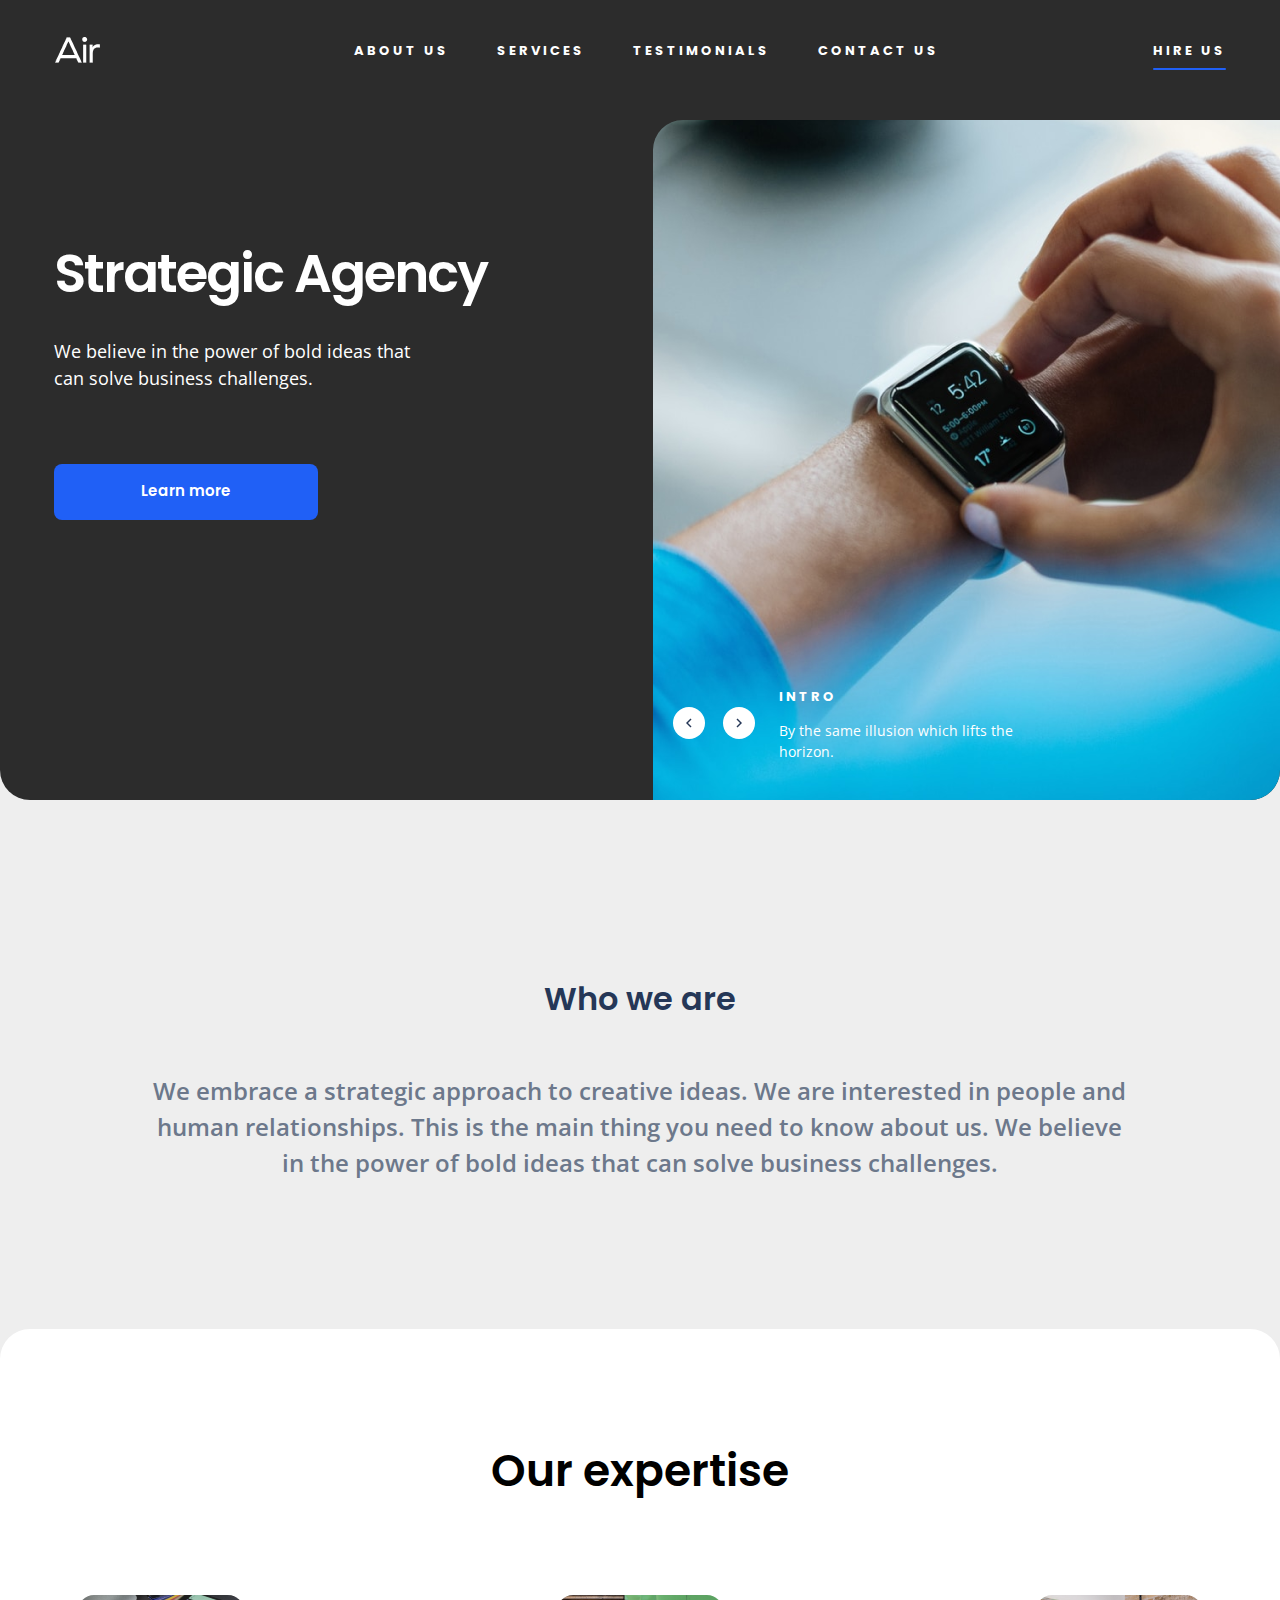
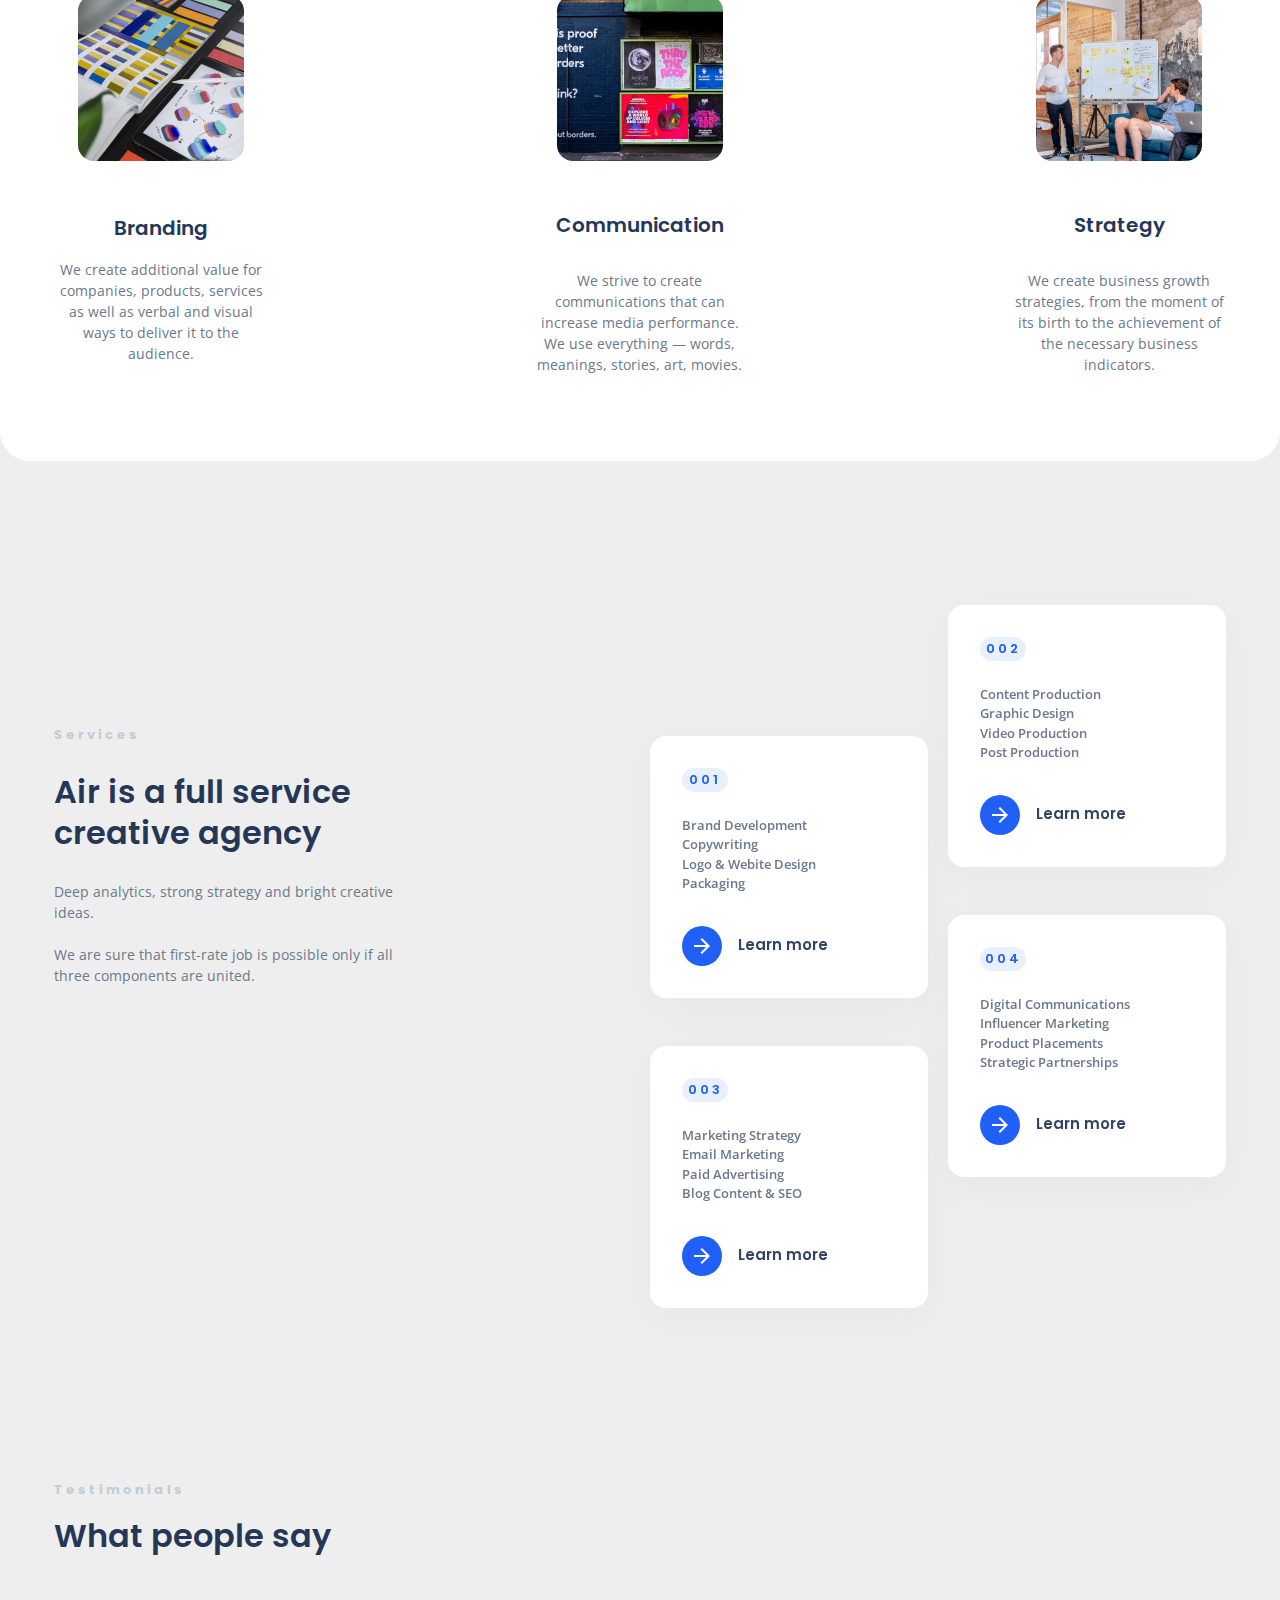
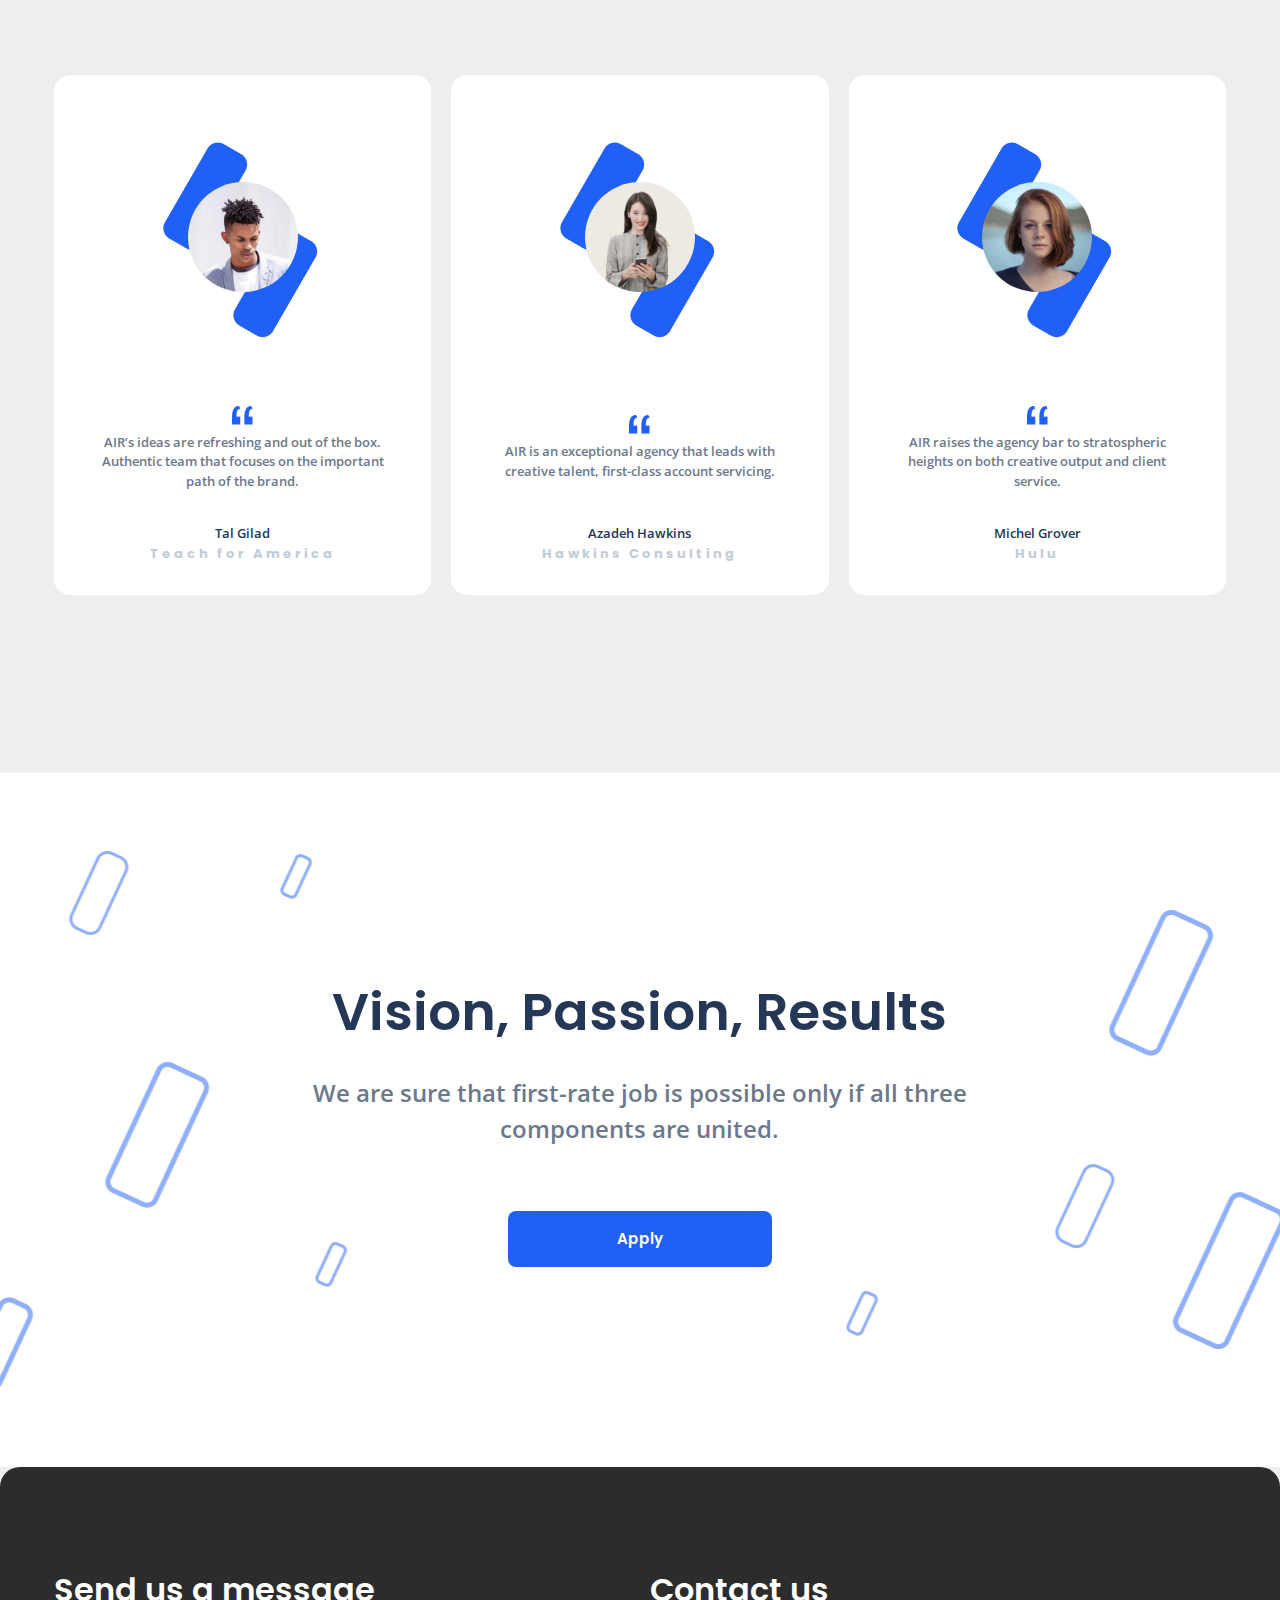
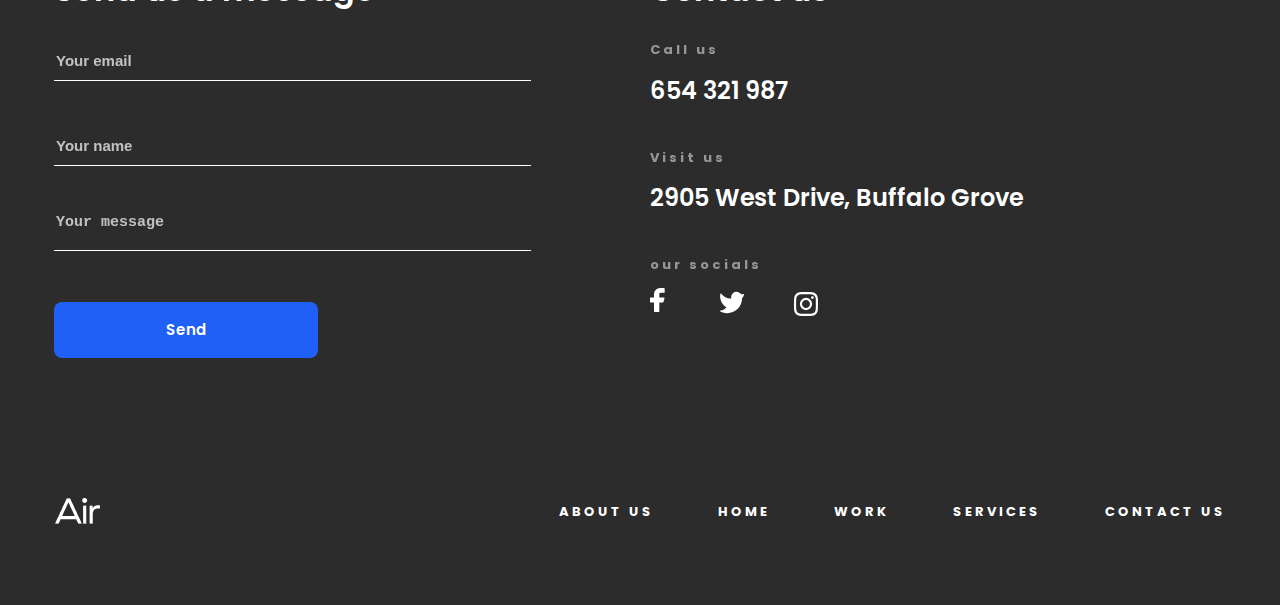
<file: index.html>
<!doctype html><html lang="en" class="page"><head><meta charset="utf-8"><meta name="viewport" content="width=device-width, initial-scale=1.0"><title>Air</title><link rel="icon" href="dia-logo.9a5f7fc6.svg"><link rel="stylesheet" href="index.fa84873c.css"><link rel="preconnect" href="https://fonts.googleapis.com"><link rel="preconnect" href="https://fonts.gstatic.com" crossorigin><link href="https://fonts.googleapis.com/css2?family=Open+Sans:ital,wdth,wght@0,75..100,300..800;1,75..100,300..800&family=Poppins:ital,wght@0,100;0,200;0,300;0,400;0,500;0,600;0,700;0,800;0,900;1,100;1,200;1,300;1,400;1,500;1,600;1,700;1,800;1,900&display=swap" rel="stylesheet"><script src="index.11cfbc3c.js"></script></head><body> <header class="header">  <div class="container"> <div class="nav__wrapper"> <div class="nav__logo"> <a href="#"> <img src="air-logo.614583c3.png" alt="logo" class="nav__logo"> </a> </div> <nav class="nav"> <a href="#burger-menu" class="nav__burger-menu"> <img src="burger-menu.7fc0b0da.png" alt="burger menu"> </a> <ul class="nav__burger-menu-list" id="burger-menu"> <li class="nav__burger-menu-item"> <a href="#about-us" class="nav__burger-menu-link"> <p>About us</p> </a> </li> <li class="nav__burger-menu-item"> <a href="#service" class="nav__burger-menu-link"> <p>Services</p> </a> </li> <li class="nav__burger-menu-item"> <a href="#testimonials" class="nav__burger-menu-link"> <p>Testimonials</p> </a> </li> <li class="nav__burger-menu-item"> <a href="#contact-us" class="nav__burger-menu-link"> <p>Contact Us</p> </a> </li> <li class="nav__burger-menu-item nav__burger-menu-item--close"> <a href="#" class="nav__burger-menu-link nav__burger-menu-link--close"> x </a> </li> </ul> <ul class="nav__list"> <li class="nav__item"> <a href="#about-us" class="nav__link"> About us </a> </li> <li class="nav__item"> <a href="#service" class="nav__link"> Services </a> </li> <li class="nav__item"> <a href="#testimonials" class="nav__link"> Testimonials </a> </li> <li class="nav__item"> <a href="#contact-us" class="nav__link"> Contact Us </a> </li> </ul> </nav> <div class="nav__item--hire-us"> <a href="#contact-us" class="nav__link"> Hire us </a> </div> </div> <div class="header__information"> <h1 class="header__information-title">Strategic Agency</h1> <h2 class="header__information-text">We believe in the power of bold ideas that can solve business challenges.</h2> <button class="header__information-learn-more">Learn more</button> </div> </div> <div class="header__photo-block"> <img src="header-hand-watch.aedf5fd1.png" alt="hand watch" class="header__photo">  <div class="header__photo-change"> <div class="header__photo-change--wrapper"> <a href="#" class="header__photo-change--decoration header__photo-change--left"> <img src="arrow-left.c75def4f.png" alt="previous photo"> </a> <a href="#" class="header__photo-change--decoration header__photo-change--right"> <img src="arrow-right.9a6ae44f.png" alt="next photo"> </a> </div> <div class="header__photo-change--text"> <h3>Intro</h3> <p>By the same illusion which lifts the <br>horizon.</p> </div> </div> </div>  </header> <main class="main">  <div class="container"> <section class="about-us" id="about-us"> <div class="about-us__title"> <h2>Who we are</h2> </div> <div class="about-us__information"> We embrace a strategic approach to creative ideas. We are interested in people and human relationships. This is the main thing you need to know about us. We believe in the power of bold ideas that can solve business challenges. </div> </section> </div>   <section class="our-expertise__wrapper" id="our-expertise"> <div class="container"> <h2 class="our-expertise"> Our expertise </h2> <div class="our-expertise__category"> <article class="our-expertise__category--align-left our-expertise__category--wrapper"> <div class="our-expertise__category--photo"> <img src="image%201.4369e85d.png" alt="image 1"> </div> <h3 class="our-expertise__category--title"> Branding </h3> <div class="our-expertise__category--information"> We create additional value for companies, products, services as well as verbal and visual ways to deliver it to the audience. </div> </article> <article class="our-expertise__category--wrapper"> <div class="our-expertise__category--photo"> <img src="image%202.5ef04792.png" alt="image 2"> </div> <h2 class="our-expertise__category--title"> Communication </h2> <h3 class="our-expertise__category--information"> We strive to create communications that can increase media performance. We use everything — words, meanings, stories, art, movies. </h3> </article> <article class="our-expertise__category--align-right our-expertise__category--wrapper"> <div class="our-expertise__category--photo"> <img src="image%203.36dde95e.png" alt="image 1"> </div> <h2 class="our-expertise__category--title"> Strategy </h2> <h3 class="our-expertise__category--information"> We create business growth strategies, from the moment of its birth to the achievement of the necessary business indicators. </h3> </article> </div> </div> </section>   <div class="container"> <section class="service" id="service"> <div class="service__title--column"> <p>Services</p> <h2 class="service__title"> Air is a full service creative agency </h2> <div class="service__information"> Deep analytics, strong strategy and bright creative ideas.<br><br> We are sure that first-rate job is possible only if all three components are united. </div> </div> <div class="service--items-subgrid"> <div class="service__item-1"> <div class="service__item--number"> <p>001</p> </div> <div class="service__item--jobs"> Brand Development<br> Copywriting<br> Logo & Webite Design<br> Packaging </div> <div class="service__item--learn-more"> <a href="#"> <button id="learn-more1" class="service__item--learn-more-button"> <img src="learn-more.e0360f67.png" alt="learn-more"> </button> </a> <label for="learn-more1">Learn more</label> </div> </div> <div class="service__item-2"> <div class="service__item--number"> <p>002</p> </div> <div class="service__item--jobs"> Сontent Production<br> Graphic Design<br> Video Production<br> Post Production </div> <div class="service__item--learn-more"> <a href="#"> <button id="learn-more2" class="service__item--learn-more-button"> <img src="learn-more.e0360f67.png" alt="learn-more"> </button> </a> <label for="learn-more2">Learn more</label> </div> </div> <div class="service__item-3"> <div class="service__item--number"> <p>003</p> </div> <div class="service__item--jobs"> Marketing Strategy<br> Email Marketing<br> Paid Advertising<br> Blog Content & SEO </div> <div class="service__item--learn-more"> <a href="#"> <button id="learn-more3" class="service__item--learn-more-button"> <img src="learn-more.e0360f67.png" alt="learn-more"> </button> </a> <label for="learn-more3">Learn more</label> </div> </div> <div class="service__item-4"> <div class="service__item--number"> <p>004</p> </div> <div class="service__item--jobs"> Digital Communications<br> Influencer Marketing<br> Product Placements<br> Strategic Partnerships </div> <div class="service__item--learn-more"> <a href="#"> <button id="learn-more4" class="service__item--learn-more-button"> <img src="learn-more.e0360f67.png" alt="learn-more"> </button> </a> <label for="learn-more4">Learn more</label> </div> </div> </div> </section> </div>   <div class="container"> <section class="block-margin testimonials" id="testimonials"> <p> Testimonials </p> <div class="testimonials__title"> What people&nbsp;say </div> <div class="testimonials__cards"> <article class="testimonials__card"> <div class="testimonials__card-photo"> <img src="testimonial-ava-1.732d6a71.jpg" alt="avatar"> </div> <div class="testimonials__card-comment"> <img src="“.84177f1c.png" alt="image"> AIR’s ideas are refreshing and out of the box. Authentic team that focuses on the important path of the brand. </div> <div class="testimonials__card-name-professional--wrapper"> <div class="testimonials__card-name"> Tal Gilad </div> <div class="testimonials__card-profession"> Teach for America </div> </div> </article> <article class="testimonials__card"> <div class="testimonials__card-photo"> <img src="testimonial-ava-2.328c3de5.jpg" alt="avatar"> </div> <div class="testimonials__card-comment"> <img src="“.84177f1c.png" alt="image"> AIR is an exceptional agency that leads with creative talent, first-class account servicing. </div> <div class="testimonials__card-name-professional--wrapper"> <div class="testimonials__card-name"> Azadeh Hawkins </div> <div class="testimonials__card-profession"> Hawkins Consulting </div> </div> </article> <article class="testimonials__card"> <div class="testimonials__card-photo"> <img src="testimonial-ava-3.4a73fb65.jpg" alt="avatar"> </div> <div class="testimonials__card-comment"> <img src="“.84177f1c.png" alt="image"> AIR raises the agency bar to stratospheric heights on both creative output and client service. </div> <div class="testimonials__card-name-professional--wrapper"> <div class="testimonials__card-name"> Michel Grover </div> <div class="testimonials__card-profession"> Hulu </div> </div> </article> </div> </section> </div>   <div class="components--background"> <section class="components container"> <div class="components__title"> Vision, Passion, Results </div> <div class="components__information"> We are sure that first-rate job is possible only if all three components are united. </div> <button class="components__button-apply--button"> <a href="#contact-us" class="components__button-apply">Apply</a> </button> </section> </div>   <section class="contact__wrapper"> <div class="contact container"> <article class="contact__message"> <h2 class="contact__message-title"> Send us a message </h2> <form id="contact-us" action="#" method="post" onsubmit="this.reset(); return false;"> <input type="email" class="contact__message-input" placeholder="Your email" required><br> <input type="text" class="contact__message-input" placeholder="Your name" required><br> <textarea type="text" class="contact__message-input contact__message-input--textarea" placeholder="Your message" required></textarea> <button type="submit">Send</button> </form> </article> <article class="contact__contact"> <h2 class="contact__contact-title"> Contact us </h2> <div class="contact__contact-information"> <h3>Call us</h3> <p><a href="tel:654 321 987">654 321 987</a></p> </div> <div class="contact__contact-information"> <h3>Visit us</h3> <p> <a href="https://www.google.com/maps/search/2905+West+Drive,+Buffalo+Grove/@42.169758,-88.0347239,12z/data=!3m1!4b1?entry=ttu&g_ep=EgoyMDI0MTIwNC4wIKXMDSoASAFQAw%3D%3D" target="_blank"> 2905 West Drive, Buffalo Grove </a> </p> </div> <div class="contact__contact-information"> <h3>our socials</h3> <p> <a href="https://www.facebook.com/mateacademy" target="_blank"> <svg width="25" height="25" fill="none" class="contact__contact-information-image" viewBox="0 0 32 32"><path fill="#fff" d="M14.667.667A.667.667 0 0 0 14 0h-3.333A6.36 6.36 0 0 0 4 6v3.6H.667a.667.667 0 0 0-.667.667v3.466a.667.667 0 0 0 .667.667H4v8.933a.667.667 0 0 0 .667.667h4a.667.667 0 0 0 .666-.667V14.4h3.494a.67.67 0 0 0 .653-.493l.96-3.467a.667.667 0 0 0-.64-.84H9.333V6a1.333 1.333 0 0 1 1.334-1.2H14a.667.667 0 0 0 .667-.667z"/></svg> </a> <a href="https://x.com/mateacademy" target="_blank"> <svg width="25" height="25" fill="none" class="contact__contact-information-image" viewBox="0 0 32 25"><path fill="#fff" d="M6.772 21.667A14.76 14.76 0 0 0 22.026 7a10.8 10.8 0 0 0 1.973-3.786.587.587 0 0 0-.827-.68 2.51 2.51 0 0 1-2.88-.507 5.187 5.187 0 0 0-7.44-.227A5.51 5.51 0 0 0 11.32 7c-4.467.267-7.533-1.853-9.987-4.76a.573.573 0 0 0-1 .32 12.91 12.91 0 0 0 6.134 13.4A8.97 8.97 0 0 1 .506 19a.6.6 0 0 0-.187 1.12 14.7 14.7 0 0 0 6.453 1.547"/></svg> </a> <a href="https://www.instagram.com/mate_academy/" target="_blank"> <svg width="25" height="25" fill="none" class="contact__contact-information-image" viewBox="0 0 32 32"><path fill="#fff" d="M16.003 9.847A6.143 6.143 0 0 0 9.85 16a6.143 6.143 0 0 0 6.152 6.153A6.143 6.143 0 0 0 22.155 16a6.143 6.143 0 0 0-6.152-6.153m0 10.153c-2.2 0-4-1.794-4-4s1.794-4 4-4 4 1.794 4 4-1.8 4-4 4M23.84 9.595c0 .798-.642 1.435-1.435 1.435a1.435 1.435 0 1 1 1.435-1.435m4.075 1.457c-.091-1.923-.53-3.626-1.939-5.029-1.402-1.403-3.105-1.842-5.027-1.939-1.981-.112-7.919-.112-9.9 0-1.917.091-3.62.53-5.027 1.934C4.614 7.42 4.18 9.124 4.084 11.046c-.112 1.982-.112 7.92 0 9.902.091 1.923.53 3.626 1.939 5.029 1.408 1.403 3.105 1.842 5.027 1.939 1.981.112 7.919.112 9.9 0 1.922-.091 3.625-.53 5.028-1.939 1.402-1.403 1.841-3.106 1.938-5.029.112-1.981.112-7.915 0-9.896m-2.56 12.022a4.05 4.05 0 0 1-2.28 2.282c-1.58.626-5.328.482-7.073.482s-5.499.139-7.073-.482a4.05 4.05 0 0 1-2.281-2.282c-.626-1.58-.482-5.328-.482-7.074s-.14-5.5.482-7.074a4.05 4.05 0 0 1 2.28-2.282c1.58-.626 5.328-.482 7.074-.482s5.498-.139 7.073.482a4.05 4.05 0 0 1 2.28 2.282c.627 1.58.482 5.328.482 7.074s.145 5.5-.482 7.074"/></svg> </a> </p> </div> </article> </div> </section>  </main>  <footer class="footer__wrapper"> <section class="container footer__menu"> <div class="footer__menu-logo"> <img src="air-logo.614583c3.png" alt="air logo"> </div> <ul class="footer__menu-list"> <li class="footer__menu-item"> <a href="#about-us" class="footer__menu-link"> About us </a> </li> <li class="footer__menu-item"> <a href="#" class="footer__menu-link"> Home </a> </li> <li class="footer__menu-item"> <a href="#our-expertise" class="footer__menu-link"> Work </a> </li> <li class="footer__menu-item"> <a href="#service" class="footer__menu-link"> Services </a> </li> <li class="footer__menu-item"> <a href="#contact-us" class="footer__menu-link"> Contact Us </a> </li> </ul> </section> </footer>  </body></html>
</file>
<file: index.fa84873c.css>
.container{padding-inline:20px}@media (width>=640px){.container{padding-inline:41px}}@media (width>=1024px){.container{max-width:1200px;margin-inline:auto;padding-inline:54px}}@media (width>=1600px){.container{padding-inline:227px}}.block-margin{margin-block:120px}@media (width>=640px){.block-margin{margin-block:148px}}h1{font-family:Roboto,sans-serif;font-weight:400}.contact__message button,.components__button-apply--button,.header__information-learn-more{color:#fff;background-color:#2060f6;border:none;border-radius:8px;width:100%;height:56px;font-family:poppins,Arial,Helvetica,sans-serif;font-size:15px;font-weight:600;line-height:150%}@media (width>=640px){.contact__message button,.components__button-apply--button,.header__information-learn-more{width:264px}}.contact__message button:hover,.components__button-apply--button:hover,.header__information-learn-more:hover,.contact__message button:hover a,.components__button-apply--button:hover a,.header__information-learn-more:hover a{color:#2060f6;background-color:#fff}.footer__menu-item,.nav__link{color:#fff;text-transform:uppercase;letter-spacing:3px;font-size:13px;font-weight:700;line-height:150%;text-decoration:none;list-style:none;position:relative}.footer__menu-item:after,.nav__link:after{content:"";background-color:#2060f6;width:100%;height:2px;transition:transform .3s;display:block;position:absolute;bottom:-8px;transform:scale(0)}.footer__menu-item:hover:after,.nav__link:hover:after{transform:scale(1)}@font-face{font-family:Roboto,Arial,Helvetica,sans-serif;src:url(Roboto-Regular-webfont.55e67705.woff)format("woff");font-weight:400;font-style:normal}.page{scroll-behavior:smooth;min-width:320px;font-family:poppins,Arial,Helvetica,sans-serif}body{background:#eee;margin:0}button{cursor:pointer}.header{background-color:#2c2c2c;border-radius:0 0 30px 30px;width:100%;height:893px;position:relative}@media (width>=1024px){.header{height:800px}}.header__information{color:#fff;margin-block:48px}@media (width>=1024px){.header__information{max-width:490px;margin-block:164px}}.header__information-title{letter-spacing:-2px;margin-bottom:32px;font-family:poppins,arial,sans-serif;font-size:53px;font-weight:600;line-height:120%}.header__information-text{max-width:362px;margin-bottom:72px;font-family:open sans,Arial,Helvetica,sans-serif;font-size:18px;font-weight:400;line-height:150%}.header__photo-block{border-radius:30px;width:100%;height:390px;display:flex;position:absolute;bottom:0;right:0;overflow:hidden}@media (width>=640px){.header__photo-block{width:100%}}@media (width>=1024px){.header__photo-block{border-radius:30px 0;width:49%;height:680px}}@media (width>=1600px){.header__photo-block{width:43%}}.header__photo{object-fit:cover;width:100%;height:auto;position:relative}.header__photo-change{flex-direction:column;display:flex;position:absolute;bottom:24px;left:20px}@media (width>=1024px){.header__photo-change{flex-direction:row}}.header__photo-change--text{color:#fff;margin-top:16px;font-family:sans-serif;font-size:14px;font-weight:400;line-height:140%}@media (width>=1024px){.header__photo-change--text{margin-left:24px}}.header__photo-change--text h3{letter-spacing:3px;text-transform:uppercase;margin:0 0 8px;font-family:poppins,Arial,Helvetica,sans-serif;font-size:13px;font-weight:700;line-height:150%;display:block}.header__photo-change--text p{font-family:open sans,Arial,Helvetica,sans-serif;font-size:14px;font-weight:400;line-height:150%}.header__photo-change--wrapper{align-items:center;gap:18px;display:flex}.header__photo-change--decoration{background-color:#fff;border-radius:50%;justify-content:center;align-items:center;width:32px;height:32px;display:flex}@media (width>=1024px){.header__photo{height:680px}}.nav__burger-menu{display:block;position:absolute;top:50%;left:101px}@media (width>=1024px){.nav__burger-menu{display:none}}.nav__burger-menu-list{text-align:center;z-index:2;visibility:hidden;opacity:0;padding:0;background-color:#2c2c2c;border-radius:10px;grid-template-rows:1fr 1fr;grid-template-columns:repeat(4,1fr) 20px;gap:10px;height:70px;margin:0;padding-top:20px;transition:all .9s;display:grid;position:absolute;top:0;left:0;right:0;transform:translateY(-55px)}.nav__burger-menu-list:target{opacity:1;visibility:visible;transform:translateY(0)}.nav__burger-menu-item{box-sizing:border-box;grid-column:span 2;width:100%;height:100%;list-style:none;display:block;position:relative}.nav__burger-menu-item--close{box-sizing:border-box;grid-area:1/5/2/6;place-self:self-start;height:30px;padding-top:5px}.nav__burger-menu-link{color:#fff;width:100%;height:100%;text-decoration:none;display:block;position:absolute}.nav__burger-menu-link p{margin-block:0}.nav__burger-menu-link:hover{color:#2060f6}.nav__wrapper{justify-content:space-between;align-items:center;padding-top:21px;display:flex;position:relative}.nav__logo{width:46px;height:28px}.nav__list{justify-content:space-between;list-style:none;display:none}@media (width>=1024px){.nav__list{display:flex}}.nav__item:not(:first-child){padding-left:48px}.nav__item--hire-us{position:relative}.nav__item--hire-us:after{content:"";border-bottom:2px solid #2060f6;border-radius:4px;position:absolute;bottom:-8px;left:0;right:0}.about-us{--column:2;grid-template-columns:repeat(var(--column),1fr);text-align:center;column-gap:20px;padding-block:120px;display:grid}@media (width>=640px){.about-us{--column:6;column-gap:30px}}@media (width>=1024px){.about-us{--column:12;column-gap:20px}}@media (width>=1600px){.about-us{--column:12;column-gap:30px}}@media (width>=640px){.about-us{padding-block:148px}}.about-us__title{grid-column:1/-1;margin-bottom:24px}@media (width>=1024px){.about-us__title{grid-column:2/-2}}@media (width>=1600px){.about-us__title{grid-column:3/-3}}.about-us__title h2{color:#253757;font-family:poppins,Arial,Helvetica,sans-serif;font-size:32px;font-weight:600;line-height:150%}.about-us__information{color:#6c788b;grid-column:1/-1;font-family:open sans,Arial,Helvetica,sans-serif;font-size:24px;font-weight:600;line-height:150%}@media (width>=1024px){.about-us__information{grid-column:2/-2}}@media (width>=1600px){.about-us__information{grid-column:3/-3}}.our-expertise{text-align:center;grid-column:1/-1;font-size:44px;font-weight:600}.our-expertise__wrapper{background-color:#fff;border-radius:30px;padding:72px 0}@media (width>=640px){.our-expertise__wrapper{padding-top:128px 0 128px}}.our-expertise__category{--column:2;grid-template-columns:repeat(var(--column),1fr);justify-items:center;column-gap:20px;display:grid}@media (width>=640px){.our-expertise__category{--column:6;column-gap:30px}}@media (width>=1024px){.our-expertise__category{--column:12;column-gap:20px}}@media (width>=1600px){.our-expertise__category{--column:12;column-gap:30px}}.our-expertise__category--align-left{justify-self:left}.our-expertise__category--align-right{justify-self:right}.our-expertise__category--wrapper{flex-direction:column;grid-column:span 2;align-items:center;transition:transform .3s;display:flex}.our-expertise__category--wrapper:hover{transform:scale(1.1)}@media (width>=640px){.our-expertise__category--wrapper{grid-column:2/-2}}@media (width>=1024px){.our-expertise__category--wrapper{grid-column:span 4;width:214px}}@media (width>=1600px){.our-expertise__category--wrapper{grid-column:span 4;width:264px}}.our-expertise__category--photo{border-radius:16px;width:166px;height:166px;margin:56px 0 32px;overflow:hidden}.our-expertise__category--title{color:#253757;margin-bottom:16px;font-family:poppins,Arial,Helvetica,sans-serif;font-size:20px;font-weight:600;line-height:150%}.our-expertise__category--information{color:#6c788b;text-align:center;font-family:open sans,Arial,Helvetica,sans-serif;font-size:14px;font-weight:400;line-height:150%}.service{--column:2;grid-template-columns:repeat(var(--column),1fr);column-gap:20px;padding-top:120px;font-family:poppins,Arial,Helvetica,sans-serif;display:grid}@media (width>=640px){.service{--column:6;column-gap:30px}}@media (width>=1024px){.service{--column:12;column-gap:20px}}@media (width>=1600px){.service{--column:12;column-gap:30px}}@media (width>=640px){.service{padding-top:148px}}@media (width>=1024px){.service{padding-top:251px}}.service p{letter-spacing:3px;color:#c0cdd7;font-size:13px;font-weight:700;line-height:150%}.service__title{color:#253757;font-size:32px;font-weight:600;line-height:130%}.service__title--column{grid-column:1/-1}@media (width>=640px){.service__title--column{grid-column:span 3}}@media (width>=1024px){.service__title--column{grid-column:span 4}}.service__information{color:#6c788b;padding-bottom:48px;font-family:open sans,Arial,Helvetica,sans-serif;font-size:14px;font-weight:400;line-height:150%}.service--items-subgrid{grid-column:1/-1;grid-template-columns:subgrid;display:grid}@media (width>=640px){.service--items-subgrid{grid-column:1/-1}.service--items-subgrid>:nth-child(2n){transform:translateY(-50%)}}@media (width>=1024px){.service--items-subgrid{grid-column:7/-1}}.service__item-1{box-sizing:border-box;filter:drop-shadow(0 9px 18px #25293108);background-color:#fff;border-radius:16px;grid-column:1/-1;margin:24px 0;padding:32px}@media (width>=640px){.service__item-1{grid-column:span 3}}.service__item-2{box-sizing:border-box;filter:drop-shadow(0 9px 18px #25293108);background-color:#fff;border-radius:16px;grid-column:1/-1;margin:24px 0;padding:32px}@media (width>=640px){.service__item-2{grid-column:span 3}}.service__item-3{box-sizing:border-box;filter:drop-shadow(0 9px 18px #25293108);background-color:#fff;border-radius:16px;grid-column:1/-1;margin:24px 0;padding:32px}@media (width>=640px){.service__item-3{grid-column:span 3}}.service__item-4{box-sizing:border-box;filter:drop-shadow(0 9px 18px #25293108);background-color:#fff;border-radius:16px;grid-column:1/-1;margin:24px 0;padding:32px}@media (width>=640px){.service__item-4{grid-column:span 3}}.service__item--number{background-color:#2060f61a;border-radius:23px;width:46px;height:24px;display:flex}.service__item--number p{color:#2060f6;align-content:center;margin:auto;font-size:13px;font-weight:600;line-height:150%}.service__item--jobs{color:#6c788b;padding-top:24px;padding-bottom:32px;font-family:open sans,Arial,Helvetica,sans-serif;font-size:13px;font-weight:600;line-height:150%}.service__item--learn-more{align-items:center;display:flex}.service__item--learn-more-button{background-color:#2060f6;border:none;border-radius:20px;justify-content:center;align-items:center;width:40px;height:40px;display:flex}.service__item--learn-more-button img{width:16px;height:16px}.service__item--learn-more label{color:#334563;cursor:pointer;padding-left:16px;font-size:15px;font-weight:600;line-height:150%}.testimonials p{letter-spacing:3px;color:#c0cdd7;font-size:13px;font-weight:700;line-height:150%}.testimonials__title{color:#253757;margin-bottom:48px;font-size:32px;font-weight:600;line-height:150%}@media (width>=640px){.testimonials__title{margin-bottom:56px}}@media (width>=1024px){.testimonials__title{margin-bottom:85px}}.testimonials__cards{--column:2;grid-template-columns:repeat(var(--column),1fr);column-gap:20px;display:grid}@media (width>=640px){.testimonials__cards{--column:6;column-gap:30px}}@media (width>=1024px){.testimonials__cards{--column:12;column-gap:20px}}@media (width>=1600px){.testimonials__cards{--column:12;column-gap:30px}}.testimonials__card{text-align:center;background-color:#fff;border-radius:16px;flex-direction:column;grid-column:1/-1;justify-content:space-between;align-items:center;height:456px;margin:24px 0;padding:0 42px 32px;font-family:open sans,Arial,Helvetica,sans-serif;font-size:13px;font-weight:600;line-height:150%;transition:transform .3s;display:flex}.testimonials__card:hover{transform:scale(1.1)}@media (width>=640px){.testimonials__card{margin:30px 0;padding:32px 98px}}@media (width>=1024px){.testimonials__card{grid-column:span 4;padding:32px 45px}}@media (width>=1600px){.testimonials__card{padding:32px 56px}}.testimonials__card-photo{z-index:1;margin:75px 67px;position:relative}@media (width>=640px){.testimonials__card-photo{padding-bottom:75px 67px}}.testimonials__card-photo img{object-fit:cover;object-position:center top;border-radius:50%;width:110px;height:110px}@media (width>=640px){.testimonials__card-photo img{width:140px;height:140px}}@media (width>=1024px){.testimonials__card-photo img{width:110px;height:110px}}@media (width>=1600px){.testimonials__card-photo img{width:140px;height:140px}}.testimonials__card-photo:before{content:"";z-index:-1;background:url(Rectangle-blue.3edc708a.png) no-repeat;width:90px;height:109px;display:block;position:absolute;top:-40px;left:-25px}.testimonials__card-photo:after{content:"";z-index:-1;background:url(Rectangle-blue.3edc708a.png) no-repeat;width:90px;height:109px;display:block;position:absolute;bottom:-40px;right:-25px}.testimonials__card-comment{color:#6c788b;flex-direction:column;align-items:center;display:flex}.testimonials__card-comment img{padding-bottom:8px}.testimonials__card-name{color:#253757}.testimonials__card-profession{color:#c0cdd7;letter-spacing:3px;font-family:poppins,Arial,Helvetica,sans-serif;font-weight:700}.components{--column:2;grid-template-columns:repeat(var(--column),1fr);justify-items:center;column-gap:20px;padding-block:72px;font-weight:600;display:grid}.components--background{background:#fff url(Shapes.e235b751.png) 50% no-repeat}@media (width>=640px){.components{--column:6;column-gap:30px}}@media (width>=1024px){.components{--column:12;column-gap:20px}}@media (width>=1600px){.components{--column:12;column-gap:30px}}@media (width>=640px){.components{padding-block:200px}}.components__title{text-align:center;color:#253757;grid-column:1/-1;margin-bottom:24px;font-size:44px;line-height:120%}@media (width>=640px){.components__title{font-size:52px}}@media (width>=1024px){.components__title{grid-column:3/-3;line-height:150%}}.components__information{text-align:center;color:#6c788b;grid-column:1/-1;margin-bottom:56px;font-family:open sans,Arial,Helvetica,sans-serif;font-size:22px;line-height:150%}@media (width>=640px){.components__information{margin-bottom:64px;font-size:24px}}@media (width>=1024px){.components__information{grid-column:3/-3}}.components__button-apply{color:#fff;justify-content:center;align-items:center;width:100%;height:100%;text-decoration:none;display:flex}.components__button-apply--button{grid-column:1/-1}@media (width>=640px){.components__button-apply--button{grid-column:2/-2}}@media (width>=1024px){.components__button-apply--button{grid-column:3/-3}}.contact{--column:2;grid-template-columns:repeat(var(--column),1fr);column-gap:20px;display:grid}.contact__wrapper{color:#fff;background-color:#2c2c2c;border-radius:20px 20px 0 0;height:100%;padding-top:72px}@media (width>=640px){.contact{--column:6;column-gap:30px}}@media (width>=1024px){.contact{--column:12;column-gap:20px}}@media (width>=1600px){.contact{--column:12;column-gap:30px}}.contact__message{flex-direction:column;grid-column:1/-1;display:flex}@media (width>=1024px){.contact__message{grid-column:1/6}}.contact__message-title{font-size:32px;font-weight:600;line-height:150%}.contact__message-input{box-sizing:border-box;color:#fff;background-color:#2c2c2c;border:hidden;border-bottom:1px solid #fff;outline:0;width:100%;height:41px;margin-bottom:44px;font-size:15px;font-weight:600;line-height:150%}.contact__message-input--textarea{resize:none}.contact__message-input::placeholder{color:#fff;opacity:.7}.contact__message-input:hover{border-bottom:1px solid #144ed4}.contact__contact{grid-column:1/-1}@media (width>=1024px){.contact__contact{grid-column:7/12}}@media (width>=1600px){.contact__contact{grid-column:8/13}}.contact__contact-title{color:#fff;font-size:32px;font-weight:600;line-height:150%}.contact__contact-information h3{letter-spacing:3px;opacity:.5;font-size:13px;font-weight:700;line-height:150%}.contact__contact-information p{margin:0;font-size:24px;font-weight:600}.contact__contact-information:nth-of-type(-n+2) p{margin-bottom:40px}.contact__contact-information a{color:inherit;text-decoration:none}.contact__contact-information a:hover{color:#144ed4}.contact__contact-information-image{object-fit:contain;object-position:center;fill:#fff;width:32px;height:32px;margin-right:32px}.contact__contact-information-image:hover path{fill:#144ed4}.footer__wrapper{color:#fff;background-color:#2c2c2c;height:100%}.footer__menu{padding-top:80px;flex-direction:column;grid-column:span 2;padding-block:104px 80px;display:flex}@media (width>=640px){.footer__menu{grid-column:1/-1;padding-top:139px}}@media (width>=1024px){.footer__menu{flex-direction:row;justify-content:space-between;align-items:center}}.footer__menu-logo{width:48px;height:28px;display:block}.footer__menu-list{flex-direction:column;justify-content:start;width:100%;margin-top:48px;padding:0;display:flex}@media (width>=640px){.footer__menu-list{flex-direction:row}.footer__menu-list :not(:last-child){margin-right:64px}}@media (width>=1024px){.footer__menu-list{justify-content:end;margin:0}}.footer__menu-link{color:#fff;text-decoration:none}.footer__menu-item{margin-bottom:24px}@media (width>=640px){.footer__menu-item{margin-bottom:0}}
/*# sourceMappingURL=index.fa84873c.css.map */
</file>
